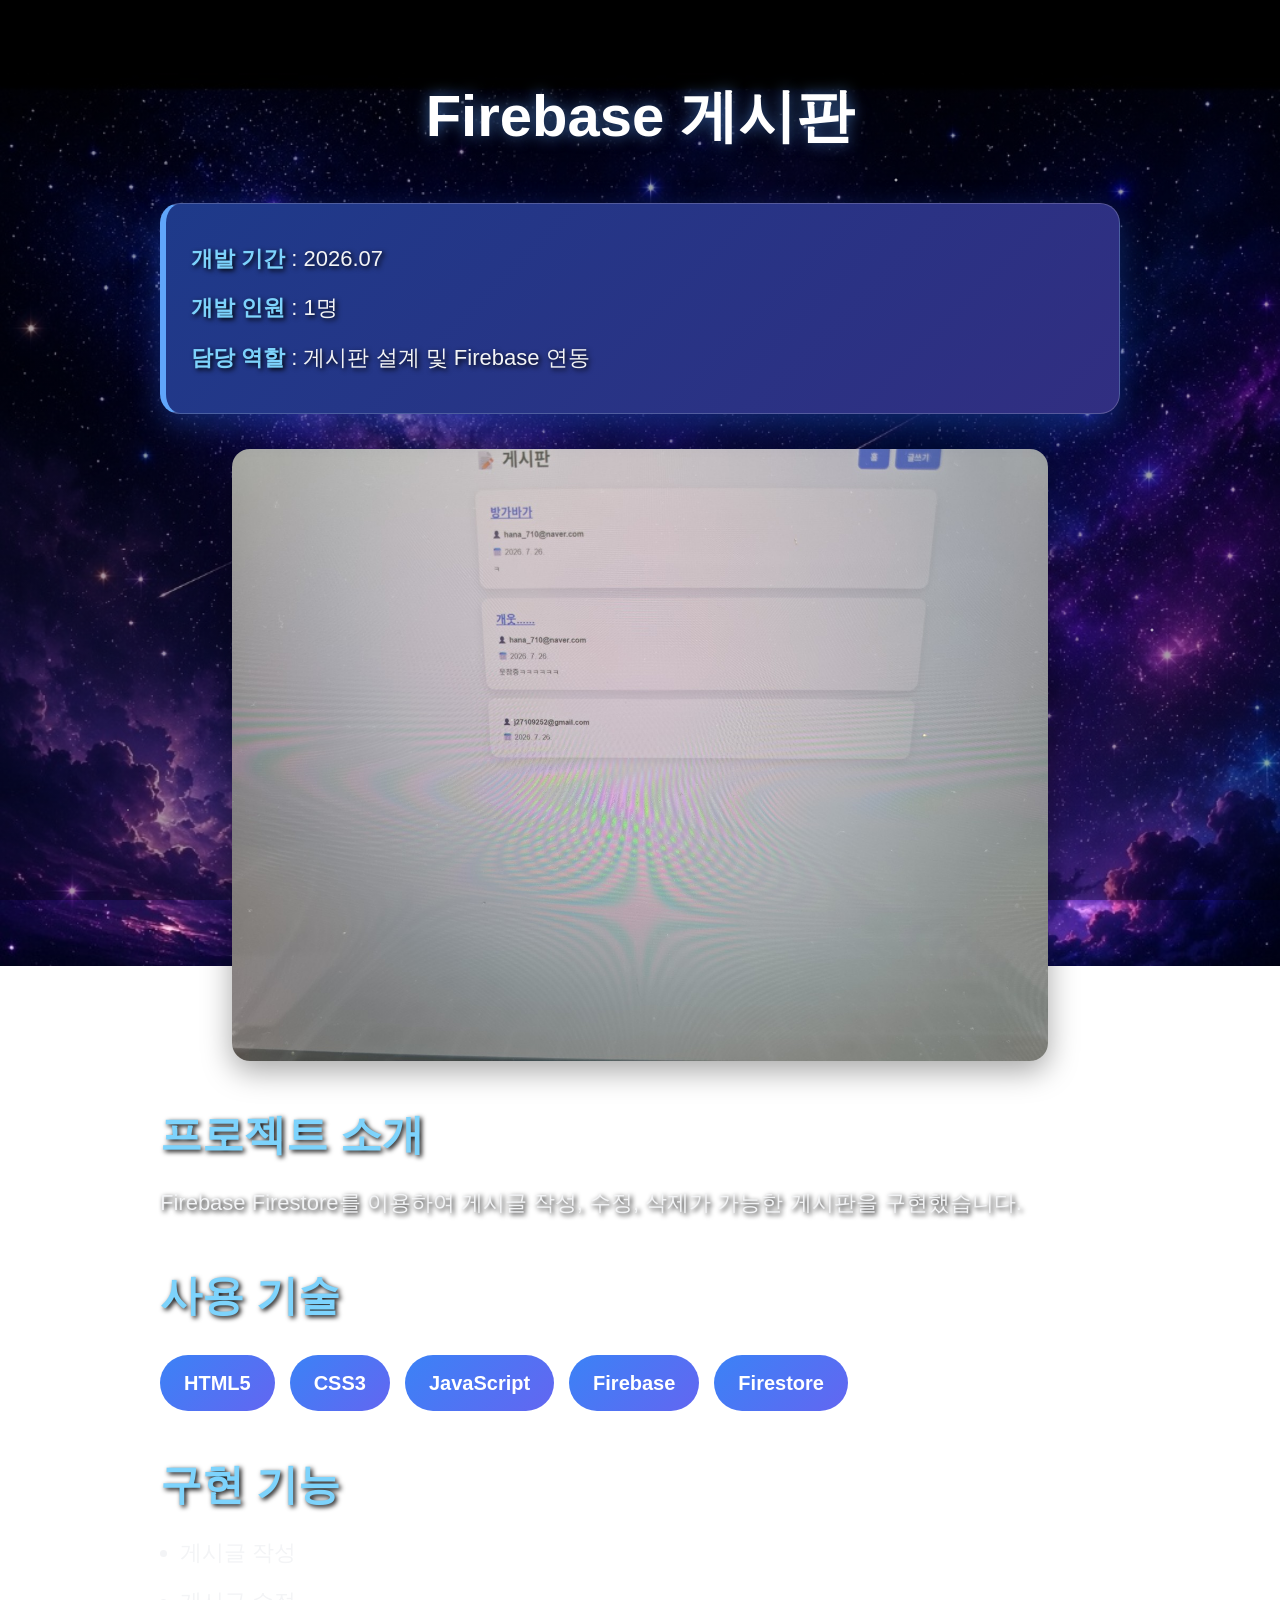
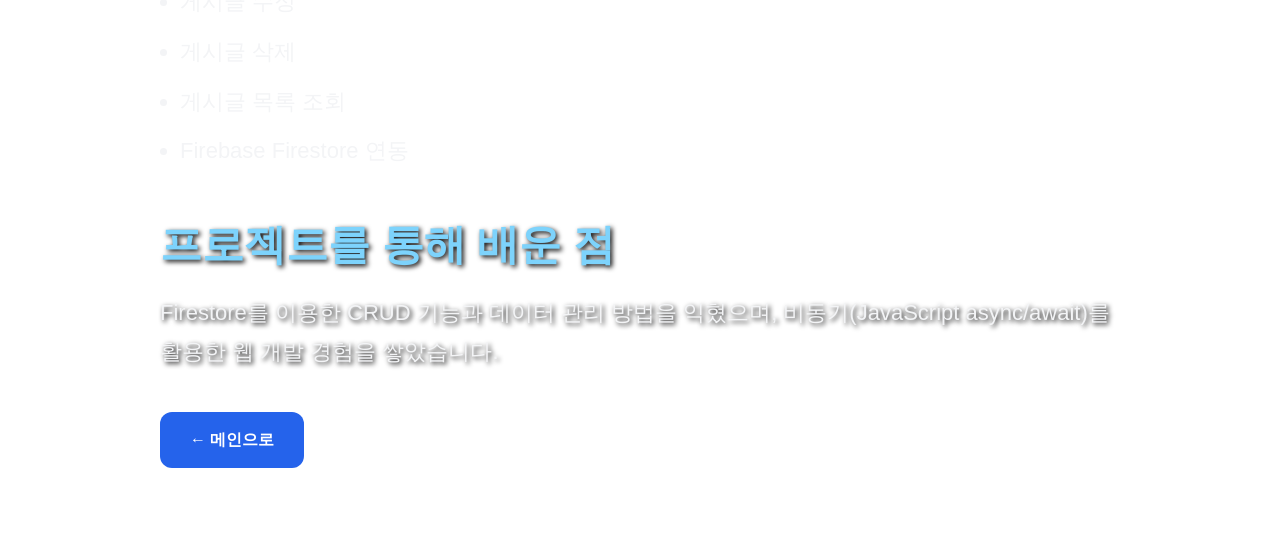
<file: project-board.html>
<!DOCTYPE html>
<html lang="ko">
<head>
<meta charset="UTF-8">
<meta name="viewport" content="width=device-width, initial-scale=1.0">
<title>Firebase 게시판</title>

<link rel="stylesheet" href="style.css">

<style>
.project-detail{
    max-width:900px;
    margin:40px auto;
    padding:20px;
}

.project-detail img{
    width:100%;
    border-radius:10px;
    margin:20px 0;
}

.info-box{
    background:rgba(255,255,255,0.12);
    backdrop-filter:blur(15px);
    border:1px solid rgba(255,255,255,0.2);
    border-left:5px solid #60a5fa;
    padding:20px;
    border-radius:15px;
    margin:25px 0;
    color:white;
}

.tech{
    display:flex;
    flex-wrap:wrap;
    gap:10px;
    margin:20px 0;
}

.tech span{
    background:#4f6df5;
    color:#fff;
    padding:8px 15px;
    border-radius:20px;
}
    
.info-box{
    background:rgba(255,255,255,0.12);
    backdrop-filter:blur(15px);
    border:1px solid rgba(255,255,255,0.2);
    border-left:5px solid #60a5fa;
    padding:20px;
    border-radius:15px;
    margin:25px 0;
    color:white;
}

.info-box strong{
    color:#7dd3fc;
}
   /* ==========================
   프로젝트 공통 디자인
========================== */

.project-detail{
    max-width:1000px;
    margin:50px auto;
    padding:20px;
}

/* 대제목 */
.project-detail h1{
    color:#ffffff;
    font-size:58px;
    font-weight:900;
    text-align:center;
    margin-bottom:40px;
    text-shadow:0 0 15px rgba(96,165,250,.6);
}

/* 개발정보 박스 */
.info-box{
    background:linear-gradient(135deg,#1e3a8a,#312e81);
    border-left:6px solid #60a5fa;
    border-radius:20px;
    padding:25px;
    margin:35px 0;
    box-shadow:0 10px 30px rgba(37,99,235,.35);
}

.info-box p{
    color:white;
    font-size:22px;
    margin:10px 0;
}

.info-box strong{
    color:#7dd3fc;
}

/* 이미지 */
.project-detail img{
    width:85%;
    display:block;
    margin:35px auto;
    border-radius:18px;
    box-shadow:0 10px 30px rgba(0,0,0,.35);
}

/* 소제목 */
.project-detail h2{
    color:#7dd3fc;
    font-size:42px;
    margin-top:40px;
    margin-bottom:15px;
}

/* 내용 */
.project-detail p,
.project-detail li{
    color:#f3f4f6;
    font-size:22px;
    line-height:1.8;
}

/* 기술 스택 */
.tech{
    display:flex;
    flex-wrap:wrap;
    gap:15px;
    margin:25px 0;
}

.tech span{
    background:linear-gradient(135deg,#3b82f6,#6366f1);
    color:white;
    padding:12px 24px;
    border-radius:999px;
    font-size:20px;
    font-weight:bold;
}

/* 버튼 */
.back-btn{
    display:inline-block;
    margin-top:40px;
    padding:15px 30px;
    background:#2563eb;
    color:white;
    border-radius:12px;
    text-decoration:none;
    font-weight:bold;
}

.back-btn:hover{
    background:#1d4ed8;
}

/* 모바일 */
@media(max-width:768px){

    .project-detail h1{
        font-size:40px;
    }

    .project-detail h2{
        font-size:30px;
    }

    .project-detail img{
        width:100%;
    }

    .project-detail p,
    .project-detail li{
        font-size:18px;
    }

    .info-box p{
        font-size:18px;
    }

    .tech span{
        font-size:16px;
        padding:10px 18px;
    }
}
   
</style>

</head>

<body>

<div class="project-detail">

<h1>Firebase 게시판</h1>

<div class="info-box">
<p><strong>개발 기간</strong> : 2026.07</p>
<p><strong>개발 인원</strong> : 1명</p>
<p><strong>담당 역할</strong> : 게시판 설계 및 Firebase 연동</p>
</div>

<img src="images/board.jpg" alt="게시판">

<h2>프로젝트 소개</h2>

<p>
Firebase Firestore를 이용하여 게시글 작성, 수정, 삭제가 가능한 게시판을 구현했습니다.
</p>

<h2>사용 기술</h2>

<div class="tech">
<span>HTML5</span>
<span>CSS3</span>
<span>JavaScript</span>
<span>Firebase</span>
<span>Firestore</span>
</div>

<h2>구현 기능</h2>

<ul>
<li>게시글 작성</li>
<li>게시글 수정</li>
<li>게시글 삭제</li>
<li>게시글 목록 조회</li>
<li>Firebase Firestore 연동</li>
</ul>

<h2>프로젝트를 통해 배운 점</h2>

<p>
Firestore를 이용한 CRUD 기능과 데이터 관리 방법을 익혔으며,
비동기(JavaScript async/await)를 활용한 웹 개발 경험을 쌓았습니다.
</p>

<a href="index.html" class="back-btn">← 메인으로</a>

</div>

</body>
</html>
</file>
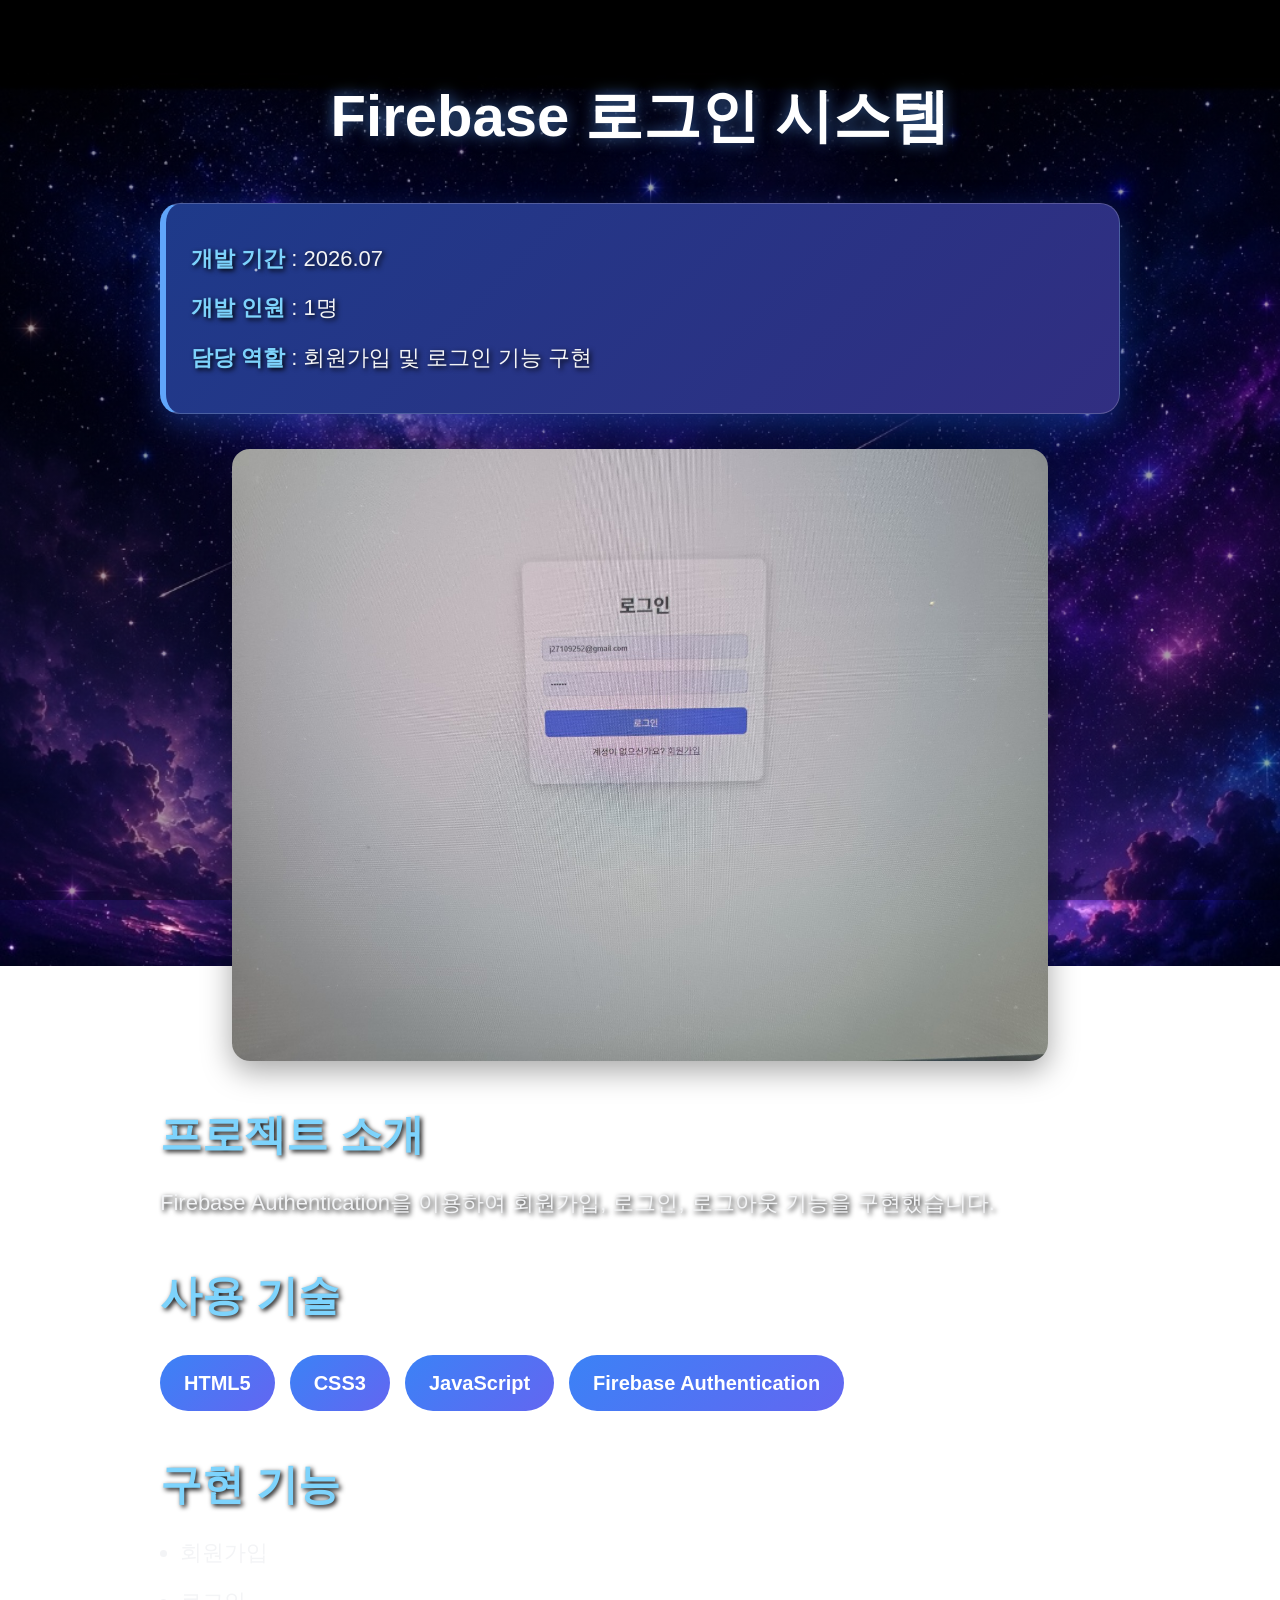
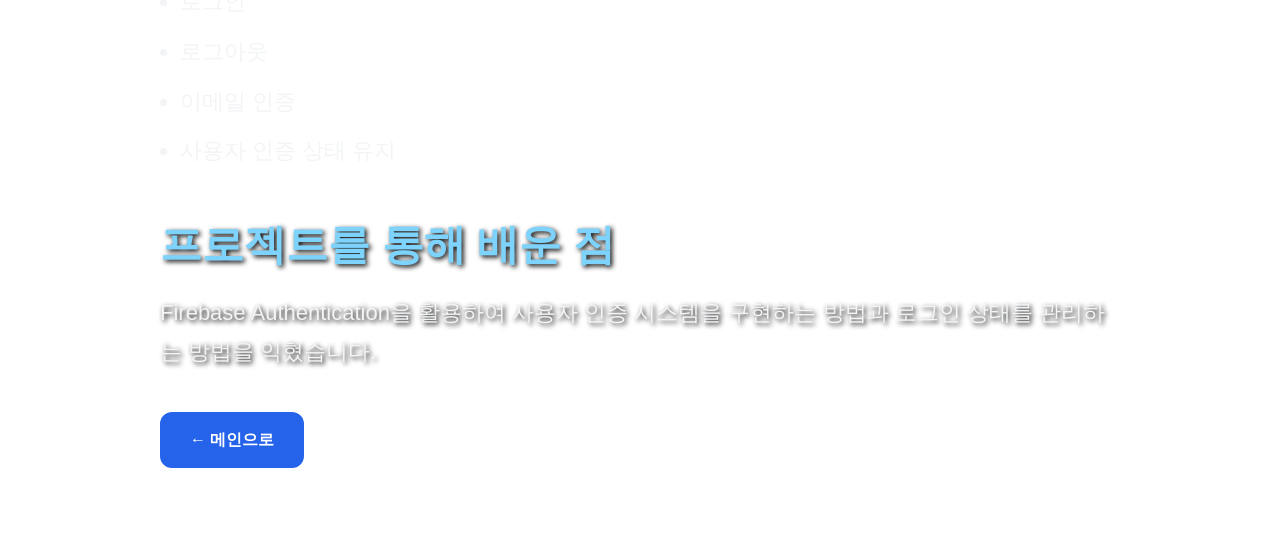
<file: project-login.html>
<!DOCTYPE html>
<html lang="ko">
<head>
<meta charset="UTF-8">
<meta name="viewport" content="width=device-width, initial-scale=1.0">
<title>로그인 시스템</title>

<link rel="stylesheet" href="style.css">

<style>
.project-detail{
    max-width:900px;
    margin:40px auto;
    padding:20px;
}

.project-detail img{
    width:100%;
    border-radius:10px;
    margin:20px 0;
}

.info-box{
    background:#f5f7fb;
    border-left:5px solid #4f6df5;
    padding:20px;
    border-radius:10px;
    margin:25px 0;
}

.tech{
    display:flex;
    flex-wrap:wrap;
    gap:10px;
    margin:20px 0;
}

.tech span{
    background:#4f6df5;
    color:#fff;
    padding:8px 15px;
    border-radius:20px;
}

.back-btn{
    display:inline-block;
    margin-top:30px;
    padding:12px 25px;
    background:#4f6df5;
    color:white;
    text-decoration:none;
    border-radius:8px;
}
/* ==========================
   프로젝트 공통 디자인
========================== */

.project-detail{
    max-width:1000px;
    margin:50px auto;
    padding:20px;
}

/* 대제목 */
.project-detail h1{
    color:#ffffff;
    font-size:58px;
    font-weight:900;
    text-align:center;
    margin-bottom:40px;
    text-shadow:0 0 15px rgba(96,165,250,.6);
}

/* 개발정보 박스 */
.info-box{
    background:linear-gradient(135deg,#1e3a8a,#312e81);
    border-left:6px solid #60a5fa;
    border-radius:20px;
    padding:25px;
    margin:35px 0;
    box-shadow:0 10px 30px rgba(37,99,235,.35);
}

.info-box p{
    color:white;
    font-size:22px;
    margin:10px 0;
}

.info-box strong{
    color:#7dd3fc;
}

/* 이미지 */
.project-detail img{
    width:85%;
    display:block;
    margin:35px auto;
    border-radius:18px;
    box-shadow:0 10px 30px rgba(0,0,0,.35);
}

/* 소제목 */
.project-detail h2{
    color:#7dd3fc;
    font-size:42px;
    margin-top:40px;
    margin-bottom:15px;
}

/* 내용 */
.project-detail p,
.project-detail li{
    color:#f3f4f6;
    font-size:22px;
    line-height:1.8;
}

/* 기술 스택 */
.tech{
    display:flex;
    flex-wrap:wrap;
    gap:15px;
    margin:25px 0;
}

.tech span{
    background:linear-gradient(135deg,#3b82f6,#6366f1);
    color:white;
    padding:12px 24px;
    border-radius:999px;
    font-size:20px;
    font-weight:bold;
}

/* 버튼 */
.back-btn{
    display:inline-block;
    margin-top:40px;
    padding:15px 30px;
    background:#2563eb;
    color:white;
    border-radius:12px;
    text-decoration:none;
    font-weight:bold;
}

.back-btn:hover{
    background:#1d4ed8;
}

/* 모바일 */
@media(max-width:768px){

    .project-detail h1{
        font-size:40px;
    }

    .project-detail h2{
        font-size:30px;
    }

    .project-detail img{
        width:100%;
    }

    .project-detail p,
    .project-detail li{
        font-size:18px;
    }

    .info-box p{
        font-size:18px;
    }

    .tech span{
        font-size:16px;
        padding:10px 18px;
    }
}
</style>

</head>

<body>

<div class="project-detail">

<h1>Firebase 로그인 시스템</h1>

<div class="info-box">
<p><strong>개발 기간</strong> : 2026.07</p>
<p><strong>개발 인원</strong> : 1명</p>
<p><strong>담당 역할</strong> : 회원가입 및 로그인 기능 구현</p>
</div>

<img src="images/login.jpg" alt="로그인">

<h2>프로젝트 소개</h2>

<p>
Firebase Authentication을 이용하여 회원가입, 로그인, 로그아웃 기능을 구현했습니다.
</p>

<h2>사용 기술</h2>

<div class="tech">
<span>HTML5</span>
<span>CSS3</span>
<span>JavaScript</span>
<span>Firebase Authentication</span>
</div>

<h2>구현 기능</h2>

<ul>
<li>회원가입</li>
<li>로그인</li>
<li>로그아웃</li>
<li>이메일 인증</li>
<li>사용자 인증 상태 유지</li>
</ul>

<h2>프로젝트를 통해 배운 점</h2>

<p>
Firebase Authentication을 활용하여 사용자 인증 시스템을 구현하는 방법과
로그인 상태를 관리하는 방법을 익혔습니다.
</p>

<a href="index.html" class="back-btn">← 메인으로</a>

</div>

</body>
</html>
</file>
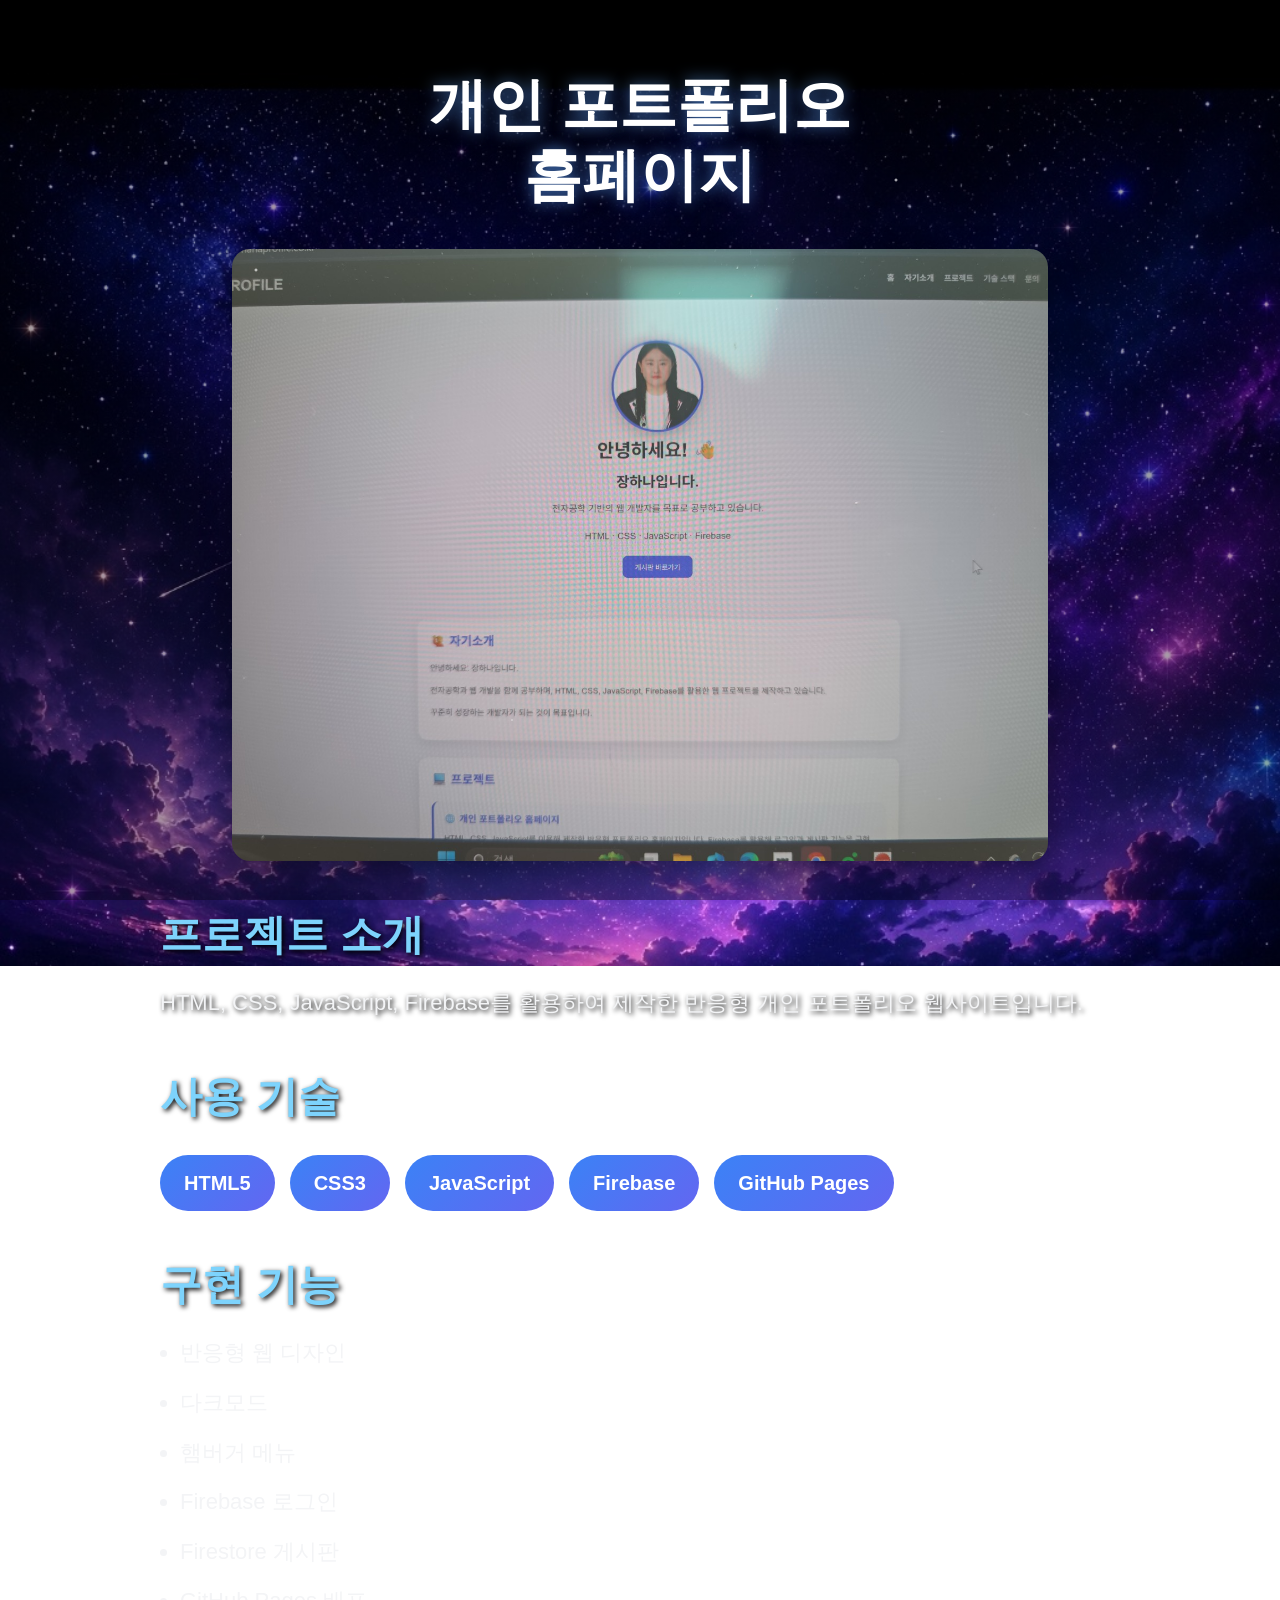
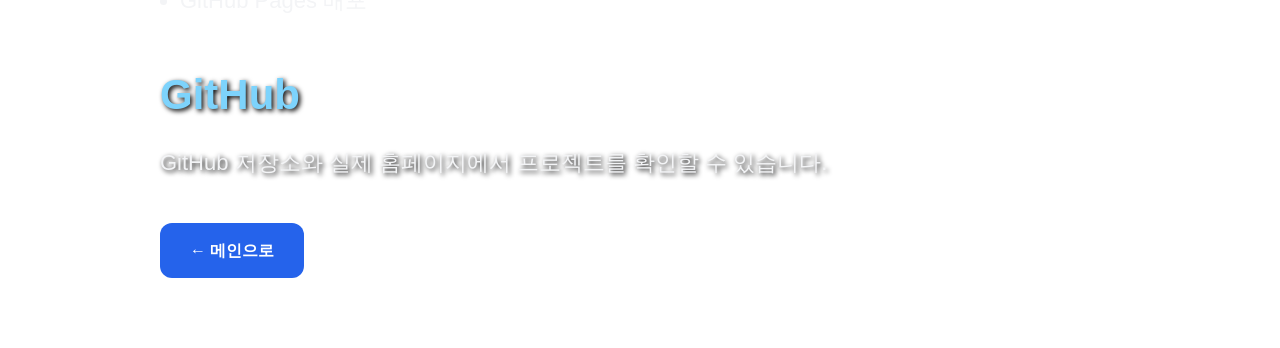
<file: project-portfolio.html>
<!DOCTYPE html>
<html lang="ko">
<head>
<meta charset="UTF-8">
<meta name="viewport" content="width=device-width, initial-scale=1.0">
<title>개인 포트폴리오</title>

<link rel="stylesheet" href="style.css">

<style>
.project-detail{
    max-width:900px;
    margin:40px auto;
    padding:20px;
}

.project-detail img{
    width:100%;
    border-radius:10px;
    margin:20px 0;
}

.tech{
    display:flex;
    flex-wrap:wrap;
    gap:10px;
    margin:20px 0;
}

.tech span{
    background:#4f6df5;
    color:#fff;
    padding:8px 15px;
    border-radius:20px;
}

.back-btn{
    display:inline-block;
    margin-top:30px;
    padding:12px 25px;
    background:#4f6df5;
    color:white;
    text-decoration:none;
    border-radius:8px;
}
    .project-detail h2{
    color:#7dd3fc;
}

.project-detail p,
.project-detail li{
    color:#f3f4f6;
}
/* ==========================
   프로젝트 공통 디자인
========================== */

.project-detail{
    max-width:1000px;
    margin:50px auto;
    padding:20px;
}

/* 대제목 */
.project-detail h1{
    color:#fff;
    text-align:center;
    line-height:1.2;
    font-size:58px;
    margin-bottom:40px;
}
.project-detail h1{
    word-break: keep-all;
}
/* 개발정보 박스 */
.info-box{
    background:linear-gradient(135deg,#1e3a8a,#312e81);
    border-left:6px solid #60a5fa;
    border-radius:20px;
    padding:25px;
    margin:35px 0;
    box-shadow:0 10px 30px rgba(37,99,235,.35);
}

.info-box p{
    color:white;
    font-size:22px;
    margin:10px 0;
}

.info-box strong{
    color:#7dd3fc;
}

/* 이미지 */
.project-detail img{
    width:85%;
    display:block;
    margin:35px auto;
    border-radius:18px;
    box-shadow:0 10px 30px rgba(0,0,0,.35);
}

/* 소제목 */
.project-detail h2{
    color:#7dd3fc;
    font-size:42px;
    margin-top:40px;
    margin-bottom:15px;
}

/* 내용 */
.project-detail p,
.project-detail li{
    color:#f3f4f6;
    font-size:22px;
    line-height:1.8;
}

/* 기술 스택 */
.tech{
    display:flex;
    flex-wrap:wrap;
    gap:15px;
    margin:25px 0;
}

.tech span{
    background:linear-gradient(135deg,#3b82f6,#6366f1);
    color:white;
    padding:12px 24px;
    border-radius:999px;
    font-size:20px;
    font-weight:bold;
}

/* 버튼 */
.back-btn{
    display:inline-block;
    margin-top:40px;
    padding:15px 30px;
    background:#2563eb;
    color:white;
    border-radius:12px;
    text-decoration:none;
    font-weight:bold;
}

.back-btn:hover{
    background:#1d4ed8;
}

/* 모바일 */
@media (max-width:768px){
    .project-detail h1{
        font-size:42px;
    white-space: normal;
    line-height:1.2;
}
    .project-detail h2{
        font-size:30px;
    }

    .project-detail img{
        width:100%;
    }

    .project-detail p,
    .project-detail li{
        font-size:18px;
    }

    .info-box p{
        font-size:18px;
    }

    .tech span{
        font-size:16px;
        padding:10px 18px;
    }
}
   
</style>

</head>
<body>

<div class="project-detail">

<h1>
개인 포트폴리오
    <br>홈페이지
</h1>

<img src="images/main.jpg" alt="포트폴리오">

<h2>프로젝트 소개</h2>

<p>
HTML, CSS, JavaScript, Firebase를 활용하여 제작한 반응형 개인 포트폴리오 웹사이트입니다.
</p>

<h2>사용 기술</h2>

<div class="tech">
<span>HTML5</span>
<span>CSS3</span>
<span>JavaScript</span>
<span>Firebase</span>
<span>GitHub Pages</span>
</div>

<h2>구현 기능</h2>

<ul>
<li>반응형 웹 디자인</li>
<li>다크모드</li>
<li>햄버거 메뉴</li>
<li>Firebase 로그인</li>
<li>Firestore 게시판</li>
<li>GitHub Pages 배포</li>
</ul>

<h2>GitHub</h2>

<p>
GitHub 저장소와 실제 홈페이지에서 프로젝트를 확인할 수 있습니다.
</p>

<a href="index.html" class="back-btn">← 메인으로</a>

</div>

</body>
</html>
</file>
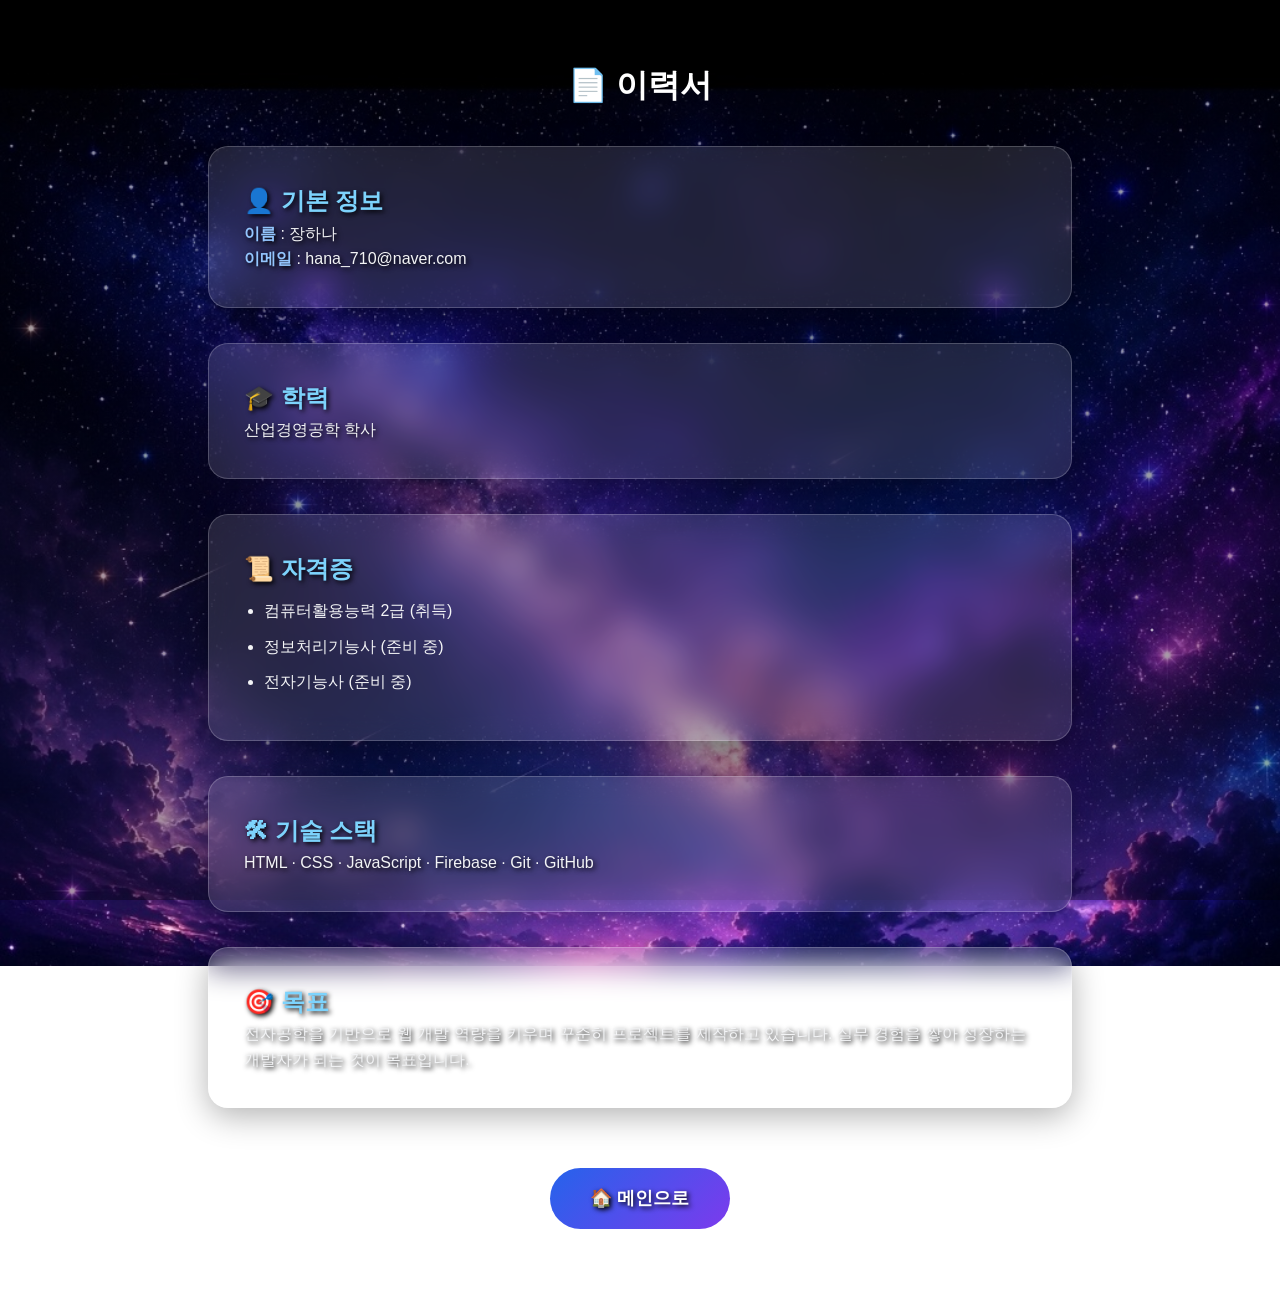
<file: resume.html>
<!DOCTYPE html>
<html lang="ko">
<head>
<head>
<meta charset="UTF-8">
<meta name="viewport" content="width=device-width, initial-scale=1.0">
<title>장하나 이력서</title>

<link rel="stylesheet" href="style.css">
<style>
.container{
    width:90%;
    max-width:1000px;
    margin:40px auto;
    padding:20px;
}

.container h1{
    text-align:center;
    color:white;
    margin-bottom:30px;
}
</style>
</head>
</head>

<body>

<div class="container">

<h1>📄 이력서</h1>

<section class="card">

<h2>👤 기본 정보</h2>

<p><strong>이름</strong> : 장하나</p>
<p><strong>이메일</strong> : hana_710@naver.com</p>

</section>

<section class="card">

<h2>🎓 학력</h2>

<p>산업경영공학 학사</p>

</section>

<section class="card">

<h2>📜 자격증</h2>

<ul>
<li>컴퓨터활용능력 2급 (취득)</li>
<li>정보처리기능사 (준비 중)</li>
<li>전자기능사 (준비 중)</li>
</ul>

</section>

<section class="card">

<h2>🛠 기술 스택</h2>

<p>HTML · CSS · JavaScript · Firebase · Git · GitHub</p>

</section>

<section class="card">

<h2>🎯 목표</h2>

<p>
전자공학을 기반으로 웹 개발 역량을 키우며
꾸준히 프로젝트를 제작하고 있습니다.
실무 경험을 쌓아 성장하는 개발자가 되는 것이 목표입니다.
</p>

</section>

<p style="text-align:center;">
<a href="index.html" class="project-btn">🏠 메인으로</a>
</p>

</div>

</body>
</html>
</file>
<file: style.css>
/* =========================
   기본 설정
========================= */

*{
    margin:0;
    padding:0;
    box-sizing:border-box;
}

html{
    scroll-behavior:smooth;
    scroll-padding-top:100px;
}

body{
    font-family:Arial,sans-serif;
    color:#222;
    line-height:1.6;
}

a{
    text-decoration:none;
    color:inherit;
}

/* =========================
   헤더
========================= */

header{
    position:sticky;
    top:0;
    z-index:1000;

    display:flex;
    justify-content:space-between;
    align-items:center;

    padding:20px 40px;

    background:#1f2937;
    color:#fff;
}

.logo{
    font-size:30px;
    font-weight:bold;
}

nav{
    display:flex;
    gap:20px;
    align-items:center;
}

nav a{
    color:white;
    font-weight:bold;
    transition:.3s;
}

nav a:hover{
    color:#60a5fa;
}

#menuBtn{
    display:none;
    background:none;
    border:none;
    color:white;
    font-size:32px;
    cursor:pointer;
}

/* =========================
   Hero
========================= */

.hero{
    min-height:70vh;
    display:flex;
    flex-direction:column;
    justify-content:center;
    align-items:center;
    text-align:center;
    padding:80px 20px;
}

.profile{
    width:170px;
    height:170px;
    object-fit:cover;
    border-radius:50%;

    border:4px solid rgba(255,255,255,.9);
    box-shadow:
        0 0 15px #60a5fa,
        0 0 35px rgba(96,165,250,.5);
}
.profile:hover{
    transform:scale(1.08);
    transition:.4s;
}

.hero h1{
    font-size:68px;
    font-weight:900;
    color:#fff;
    letter-spacing:6px;
    text-shadow:
        0 0 20px #60a5fa,
        0 0 40px #2563eb;
}
.hero h2{
    font-size:28px;
    color:#7dd3fc;
    letter-spacing:3px;
    margin:15px 0;
}
.hero p{
    color:#f3f4f6;
    font-size:22px;
    line-height:1.8;
}
/* =======================
   카드
========================= */
.card{
    width:90%;
    max-width:1000px;
    margin:35px auto;
    padding:35px;

    background:rgba(255,255,255,0.12);
    backdrop-filter:blur(15px);
    -webkit-backdrop-filter:blur(15px);

    border:1px solid rgba(255,255,255,0.2);
    border-radius:20px;

    box-shadow:0 8px 32px rgba(0,0,0,.3);

    color:white;
}
.card h2{
    color:#7dd3fc;
}

.card p{
    color:#f3f4f6;
}
.card:hover{
    transform:translateY(-8px);
    transition:.4s;
    box-shadow:0 15px 40px rgba(96,165,250,.4);
}
/* =========================
   프로젝트
========================= */

.project{
    background:rgba(255,255,255,0.08);
    border:1px solid rgba(255,255,255,0.15);
    border-radius:16px;
    padding:25px;
    margin:25px 0;
}

.project:hover{
    transform:translateY(-5px);
    box-shadow:0 10px 25px rgba(0,0,0,.15);
}

.project img{
    width:100%;
    border-radius:12px;
    margin-bottom:15px;
    border:1px solid #ddd;
}

.project h3{
    color:#2563eb;
    margin-bottom:10px;
}

/* =========================
   프로젝트 버튼
========================= */

.project-links{
    display:flex;
    justify-content:center;
    flex-wrap:wrap;
    gap:12px;
    margin-top:20px;
}

.project-btn{
    display:inline-block;
    margin-top:25px;
    padding:16px 40px;
    border-radius:999px;
    background:linear-gradient(135deg,#2563eb,#7c3aed);
    color:white;
    font-weight:bold;
    font-size:18px;
}

.project-btn:hover{
    transform:translateY(-4px);
    box-shadow:0 15px 35px rgba(124,58,237,.5);
}
/* =========================
   기술 스택
========================= */

.skills,
.tech{
    display:flex;
    flex-wrap:wrap;
    gap:12px;
    margin-top:20px;
}

.skills span,
.tech span{
    background:#2563eb;
    color:#fff;
    padding:8px 16px;
    border-radius:20px;
    font-weight:bold;
    transition:.3s;
}

.skills span:hover,
.tech span:hover{
    transform:scale(1.05);
    background:#1d4ed8;
}

/* =========================
   기본 버튼
========================= */

button{
    background:#2563eb;
    color:#fff;
    border:none;
    border-radius:10px;
    padding:12px 24px;
    cursor:pointer;
    transition:.3s;
}

button:hover{
    background:#1d4ed8;
}
/* =========================
   맨 위 버튼
========================= */

#topBtn{
    display:none;
    position:fixed;
    right:25px;
    bottom:25px;
    width:55px;
    height:55px;
    border:none;
    border-radius:50%;
    background:#2563eb;
    color:#fff;
    font-size:24px;
    cursor:pointer;
    box-shadow:0 6px 20px rgba(0,0,0,.2);
    transition:.3s;
    z-index:999;
}

#topBtn:hover{
    transform:scale(1.1);
}

/* =========================
   다크모드
========================= */

#darkBtn{
    font-size:18px;
    padding:8px 14px;
}

body.dark{
    background:#111827;
    color:#fff;
}

body.dark .card{
    background:#1f2937;
}

body.dark .project{
    background:#273549;
}

body.dark .hero p,
body.dark .card p{
    color:#ddd;
}

body.dark footer{
    background:#0f172a;
}

/* =========================
   푸터
========================= */

footer{
    background:#1e293b;
    color:#fff;
    text-align:center;
    padding:40px 20px;
    margin-top:60px;
}

footer h3{
    margin-bottom:15px;
}

footer p{
    margin:8px 0;
}

/* =========================
   모바일
========================= */

@media (max-width:768px){

    header{
        flex-direction:column;
        padding:20px;
    }

    #menuBtn{
        display:block;
        -top:10px;
    }

    nav{
        display:none;
        flex-direction:column;
        width:100%;
        text-align:center;
        gap:15px;
        -top:15px;
    }

    nav.show{
        display:flex;
    }

    .hero h1{
        font-size:36px;
    }

    .hero h2{
        font-size:28px;
    }

    .hero p{
        font-size:18px;
    }

    .profile{
        width:180px;
        height:180px;
    }

    .card{
        width:95%;
        padding:25px;
    }

    .project-links{
        flex-direction:column;
    }

    .project-btn{
        width:100%;
        text-align:center;
    }

    .skills,
    .tech{
        justify-content:center;
    }
}
body {
    background:
        linear-gradient(rgba(0,0,0,0.35), rgba(0,0,0,0.35)),
        url("space.jpg");
    background-size: cover;
    background-position: center;
    background-attachment: fixed;
    background-repeat: no-repeat;
}

@keyframes glow{
    from{
        text-shadow:
            0 0 8px #4facfe,
            0 0 16px #4facfe;
    }
    to{
        text-shadow:
            0 0 15px #4facfe,
            0 0 30px #60a5fa,
            0 0 45px #2563eb;
    }
}
body::before{
    content:"";
    position:fixed;
    inset:0;
    background-image:
      radial-gradient(2px 2px at 20% 30%, white, transparent),
      radial-gradient(2px 2px at 70% 20%, white, transparent),
      radial-gradient(1px 1px at 40% 80%, white, transparent),
      radial-gradient(2px 2px at 90% 70%, white, transparent),
      radial-gradient(1px 1px at 10% 90%, white, transparent);
    animation: twinkle 4s infinite alternate;
    pointer-events:none;
}

@keyframes twinkle{
    from{opacity:.3;}
    to{opacity:1;}
}
.hero{
    animation: fadeUp 1.2s ease;
}

@keyframes fadeUp{
    from{
        opacity:0;
        transform:translateY(40px);
    }
    to{
        opacity:1;
        transform:translateY(0);
    }
}


.skills{
    display:flex;
    flex-wrap:wrap;
    justify-content:center;
    gap:20px;
    -top:30px;
}

.skill{
    padding:15px 30px;
    background:rgba(255,255,255,.12);
    border:1px solid rgba(255,255,255,.2);
    border-radius:15px;
    color:#fff;
    font-weight:bold;
    transition:.3s;
    cursor:pointer;
}

.skill:hover{
    transform:translateY(-8px) scale(1.05);
    box-shadow:0 0 20px rgba(96,165,250,.6);
}

.container{
    width:90%;
    max-width:1000px;
    margin:40px auto;
    padding:20px;
}
/* ===== 이력서 ===== */

.container{
    width:90%;
    max-width:1000px;
    margin:40px auto;
    padding:20px;
}

.container h1{
    text-align:center;
    color:#60a5fa;
    margin-bottom:30px;
}

.card h2{
    color:#7dd3fc;
}

.card strong{
    color:#93c5fd;
}

ul{
    padding-left:20px;
}

ul li{
    color:#f3f4f6;
    margin:10px 0;
}

h2,
h3,
p{
    color:white;
    text-shadow:2px 2px 5px #000;
}
h1{
    color:white !important;
}
/* ===== 프로젝트 대제목 ===== */
.project-detail h1{
    color:#ffffff !important;
    font-size:56px;
    font-weight:900;
    text-align:center;
    margin-bottom:40px;
    text-shadow:0 0 15px rgba(96,165,250,.6);
}

/* ===== 소제목 ===== */
.project-detail h2{
    color:#7dd3fc !important;
    font-size:48px;
    font-weight:800;
    margin:40px 0 15px;
}

/* ===== 내용 ===== */
.project-detail p,
.project-detail li{
    color:#f3f4f6 !important;
    font-size:22px;
    line-height:1.8;
}

/* ===== 정보 박스 ===== */
.info-box{
    background:linear-gradient(135deg,#1e40af,#2563eb);
    border:1px solid rgba(255,255,255,.2);
    border-radius:20px;
    padding:25px;
    margin:30px 0;
    color:white;
    box-shadow:0 10px 30px rgba(37,99,235,.35);
}

.info-box strong{
    color:#7dd3fc;
}

/* ===== 모바일 ===== */
@media (max-width:768px){

    .project-detail h1{
        font-size:40px;
    }

    .project-detail h2{
        font-size:28px;
    }

    .project-detail p,
    .project-detail li{
        font-size:18px;
    }
}
</file>
